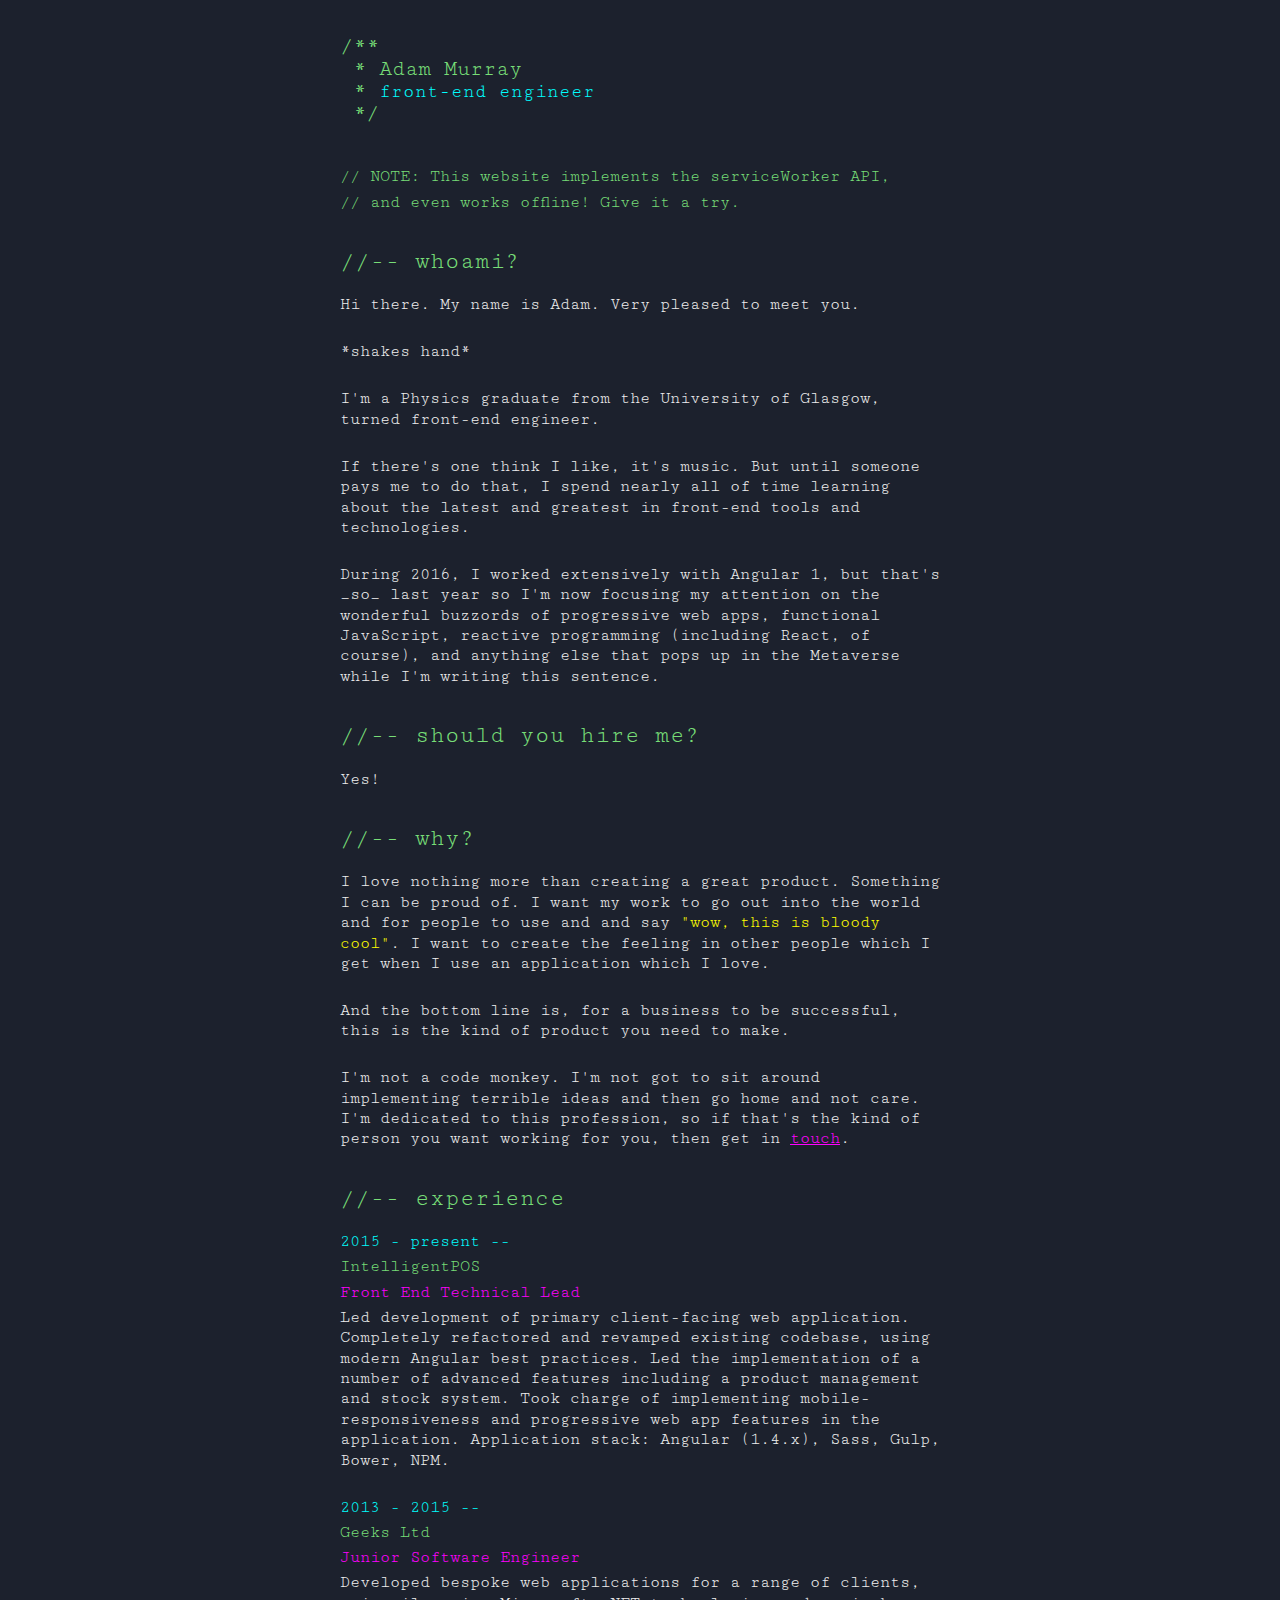
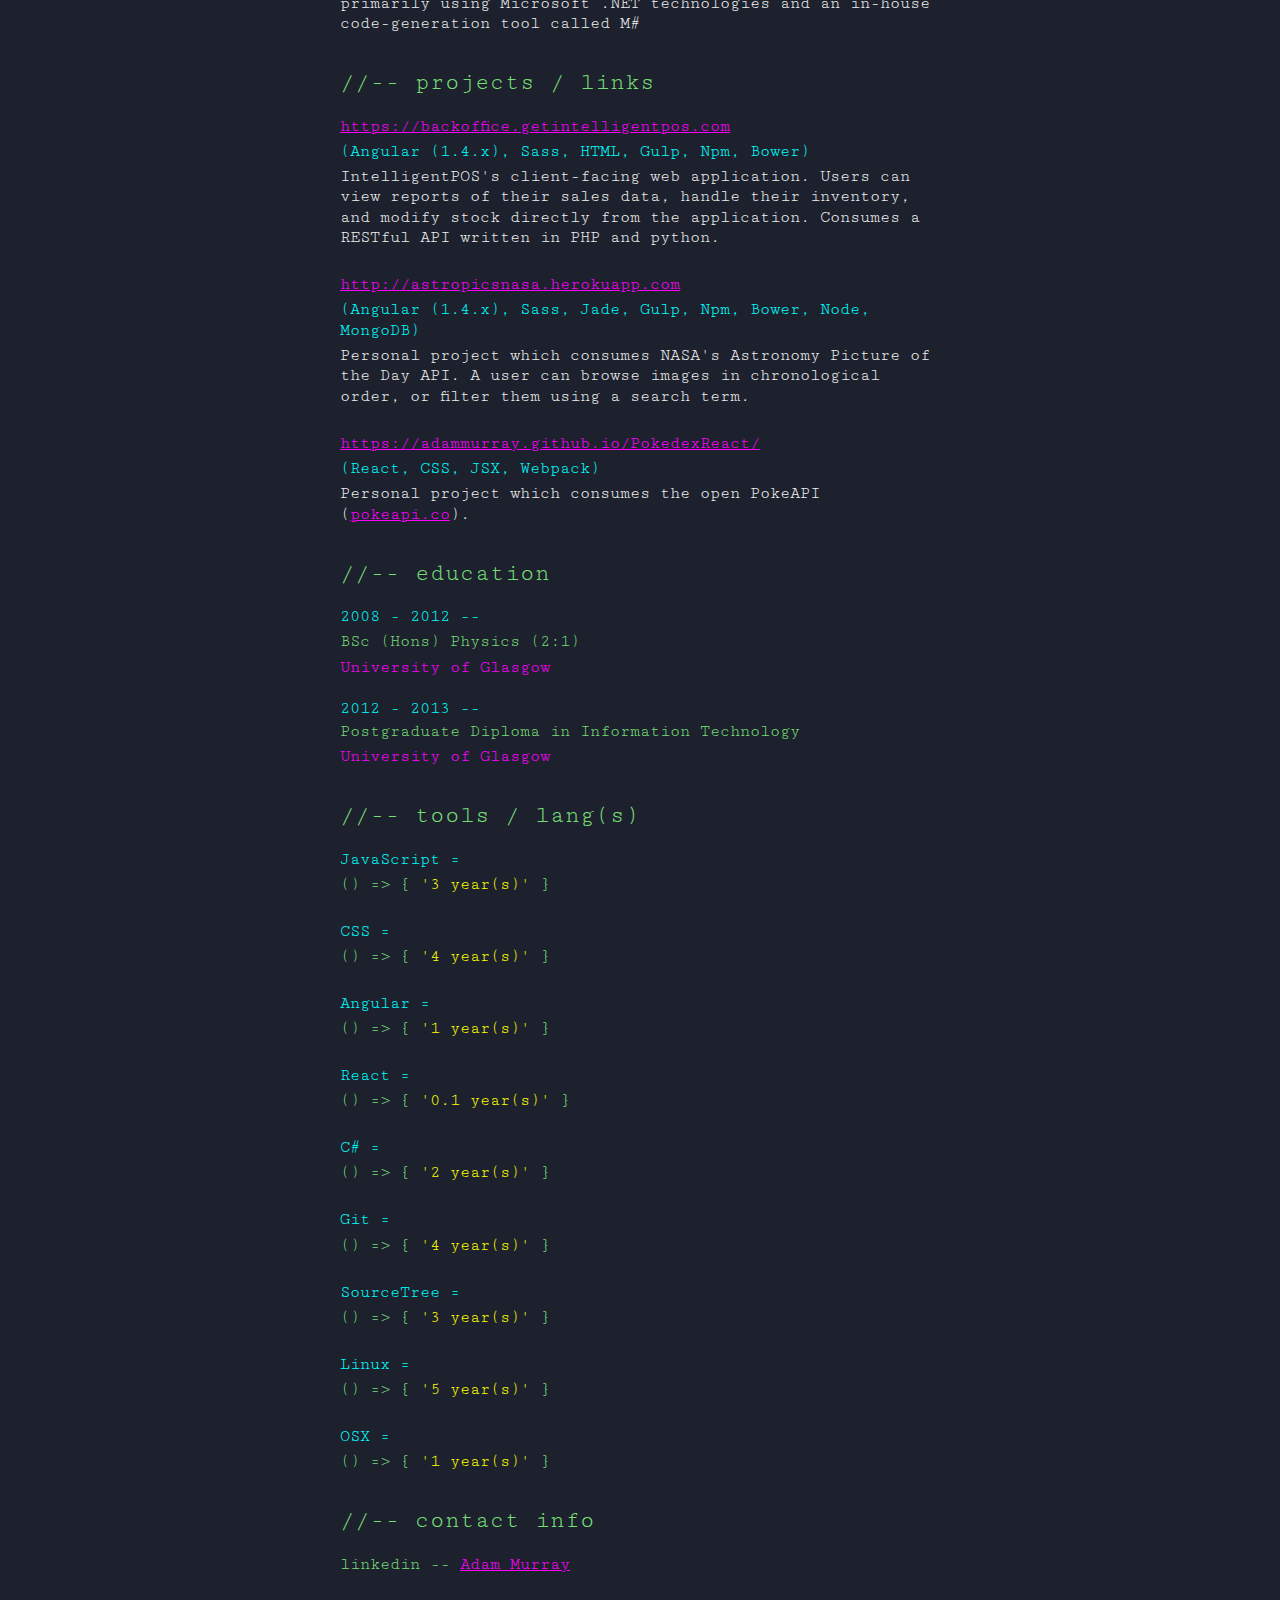
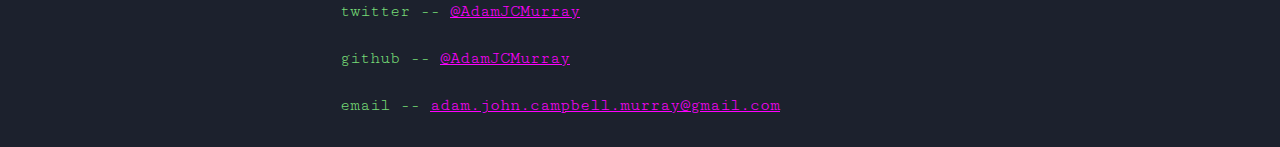
<file: index.html>
<!DOCTYPE html>
<html lang="en">

<head>
  <title>Adam Murray | Portfolio</title>

  <meta name="viewport" content="width=device-width, initial-scale=1">
  <meta charset="utf-8">
  <meta name="theme-color" content="#111">

  <link rel="shortcut icon" href="me_pixel.png">
  <link rel="manifest" href="manifest.json">
  <link href="https://fonts.googleapis.com/css?family=Cutive+Mono" rel="stylesheet">
  <link rel="stylesheet" href="index.css">

</head>

<body>
  <main class="portfolio-site">

    <!-- Heading -->
    <h1>
      <div>/**</div>
      <div>&nbsp;* Adam Murray</div>
      <div>&nbsp;* <span class="highlight--one text--medium">front-end engineer</span></div>
      <div>&nbsp;*/</div>
    </h1>
    <br>

    <!-- Note section -->
    <section>
      <p>
        // NOTE: This website implements the serviceWorker API,
      </p>
      <p>
        // and even works offline! Give it a try.
      </p>
    </section>

    <!-- Who am I -->
    <section>
      <h2>//-- whoami?</h2>
      <br>
      <p>
        <p class="highlight--three">
          Hi there. My name is Adam. Very pleased to meet you.
        </p>
        <br>
        <p class="highlight--three">
          *shakes hand*
        </p>
        <br>
        <p class="highlight--three">
          I'm a Physics graduate from the University of Glasgow, turned front-end engineer.
        </p>
        <br>
        <p class="highlight--three">
          If there's one think I like, it's music. But until someone pays me to do that, I spend
          nearly all of time learning about the latest and greatest in front-end tools and
          technologies.
        </p>
        <br>
        <p class="highlight--three">
          During 2016, I worked extensively with Angular 1, but that's _so_ last year so I'm now
          focusing my attention on the wonderful buzzords of progressive web apps, functional
          JavaScript, reactive programming (including React, of course), and anything else
          that pops up in the Metaverse while I'm writing this sentence.
        </p>
      </p>
    </section>

    <!-- Should you hire me? -->
    <section>
      <h2>//-- should you hire me?</h2>
      <br>
      <p>
        <p class="highlight--three">
          Yes!
        </p>
      </p>
    </section>

    <!-- Why? -->
    <section>
      <h2>//-- why?</h2>
      <br>
      <p>
        <p class="highlight--three">
          I love nothing more than creating a great product. Something I can be proud of. I want
          my work to go out into the world and for people to use and and say
          <span class="highlight--four">"wow, this is bloody cool"</span>.
          I want to create the feeling in other people which I get when I use an application
          which I love.
        </p>
        <br>
        <p class="highlight--three">
          And the bottom line is, for a business to be successful, this is the kind of product you 
          need to make.
        </p>
        <br>
        <p class="highlight--three">
          I'm not a code monkey. I'm not got to sit around implementing terrible ideas and then go
          home and not care. I'm dedicated to this profession, so if that's the kind of person you
          want working for you, then get in <a href="#contact-info">touch</a>.
        </p>
      </p>
    </section>

    <!-- Experience -->
    <section>
      <h2>//-- experience</h2>
      <br>
      <p>
        <span class="highlight--one">2015 - present --</span>
        <p>
          IntelligentPOS
        </p>
        <p class="highlight--two">
          Front End Technical Lead
        </p>
        <p class="highlight--three">
          Led development of primary client-facing web application. Completely refactored and revamped existing codebase, using modern
          Angular best practices. Led the implementation of a number of advanced features including a product management
          and stock system. Took charge of implementing mobile-responsiveness and progressive web app features in the application.
          Application stack: Angular (1.4.x), Sass, Gulp, Bower, NPM.
        </p>
      </p>
      <br>
      <p>
        <span class="highlight--one">2013 - 2015 --</span>
        <p>
          Geeks Ltd
        </p>
        <p class="highlight--two">
          Junior Software Engineer
        </p>
        <p class="highlight--three">
          Developed bespoke web applications for a range of clients, primarily using Microsoft .NET technologies and an in-house code-generation
          tool called M#
        </p>
      </p>
    </section>

    <!-- Projects / Links -->
    <section>
      <h2>//-- projects / links</h2>
      <br>
      <p>
        <p>
          <a href="https://backoffice.getintelligentpos.com" target="_blank">
            https://backoffice.getintelligentpos.com
          </a>
        </p>
        <p class="highlight--one">
          (Angular (1.4.x), Sass, HTML, Gulp, Npm, Bower)
        </p>
        <p class="highlight--three">
          IntelligentPOS's client-facing web application. Users can view reports of their sales data,
          handle their inventory, and modify stock directly from the application.
          Consumes a RESTful API written in PHP and python.
        </p>
      </p>
      <br>
      <p>
        <p>
          <a href="http://astropicsnasa.herokuapp.com" target="_blank">
            http://astropicsnasa.herokuapp.com
          </a>
        </p>
        <p class="highlight--one">
          (Angular (1.4.x), Sass, Jade, Gulp, Npm, Bower, Node, MongoDB)
        </p>
        <p class="highlight--three">
          Personal project which consumes NASA's Astronomy Picture of the Day API. A user can browse
          images in chronological order, or filter them using a search term.
        </p>
      </p>
      <br>
      <p>
        <p>
          <a href="https://adammurray.github.io/PokedexReact/" target="_blank">
            https://adammurray.github.io/PokedexReact/
          </a>
        </p>
        <p class="highlight--one">
          (React, CSS, JSX, Webpack)
        </p>
        <p class="highlight--three">
          Personal project which consumes the open PokeAPI
          (<a href="pokeapi.co" target="_blank">pokeapi.co</a>).
        </p>
      </p>
    </section>

    <!-- Education -->
    <section>
      <h2>//-- education</h2>
      <br>
      <p>
        <span class="highlight--one">2008 - 2012 --</span>
        <p>
          BSc (Hons) Physics (2:1)
        </p>
        <p class="highlight--two">
          University of Glasgow
        </p>
        <br>
        <span class="highlight--one">2012 - 2013 --</span>
        <p>
          Postgraduate Diploma in Information Technology
        </p>
        <p class="highlight--two">
          University of Glasgow
        </p>
      </p>
    </section>

    <!-- Tools / Languages -->
    <section>
      <h2>//-- tools / lang(s)</h2>
      <br>
      <p>
        <span class="highlight--one">JavaScript =</span>
        <p>
          () => { <span class="highlight--four">'3 year(s)'</span> }
        </p>
      </p>
      <br>
      <p>
        <span class="highlight--one">CSS =</span>
        <p>
          () => { <span class="highlight--four">'4 year(s)'</span> }
        </p>
      </p>
      <br>
      <p>
        <span class="highlight--one">Angular =</span>
        <p>
          () => { <span class="highlight--four">'1 year(s)'</span> }
        </p>
      </p>
      <br>
      <p>
        <span class="highlight--one">React =</span>
        <p>
          () => { <span class="highlight--four">'0.1 year(s)'</span> }
        </p>
      </p>
      <br>
      <p>
        <span class="highlight--one">C# =</span>
        <p>
          () => { <span class="highlight--four">'2 year(s)'</span> }
        </p>
      </p>
      <br>
      <p>
        <span class="highlight--one">Git =</span>
        <p>
          () => { <span class="highlight--four">'4 year(s)'</span> }
        </p>
      </p>
      <br>
      <p>
        <span class="highlight--one">SourceTree =</span>
        <p>
          () => { <span class="highlight--four">'3 year(s)'</span> }
        </p>
      </p>
      <br>
      <p>
        <span class="highlight--one">Linux =</span>
        <p>
          () => { <span class="highlight--four">'5 year(s)'</span> }
        </p>
      </p>
      <br>
      <p>
        <span class="highlight--one">OSX =</span>
        <p>
          () => { <span class="highlight--four">'1 year(s)'</span> }
        </p>
      </p>
    </section>

    <!-- Contact Info -->
    <section id="contact-info">
      <h2>//-- contact info</h2>
      <br>
      <p>
        linkedin --
        <a href="https://www.linkedin.com/in/adam-murray-9405b44b" target="_blank">
            Adam Murray
          </a>
      </p>
      <br>
      <p>
        twitter --
        <a href="https://twitter.com/AdamJCMurray" target="_blank">
            @AdamJCMurray
          </a>
      </p>
      <br>
      <p>
        github --
        <a href="https://github.com/AdamMurray" target="_blank">
            @AdamJCMurray
          </a>
      </p>
      <br>
      <p>
        email --
        <a href="mailto:adam.john.campbell.murray@gmail.com" target="_top">
            adam.john.campbell.murray@gmail.com
          </a>
      </p>
    </section>

    <!--<section>
      <button id="subscribeButton" disabled>Subscribe</button>
    </section>-->

  </main>
  <footer>
  </footer>

  <script src="index.js"></script>
</body>

</html>
</file>
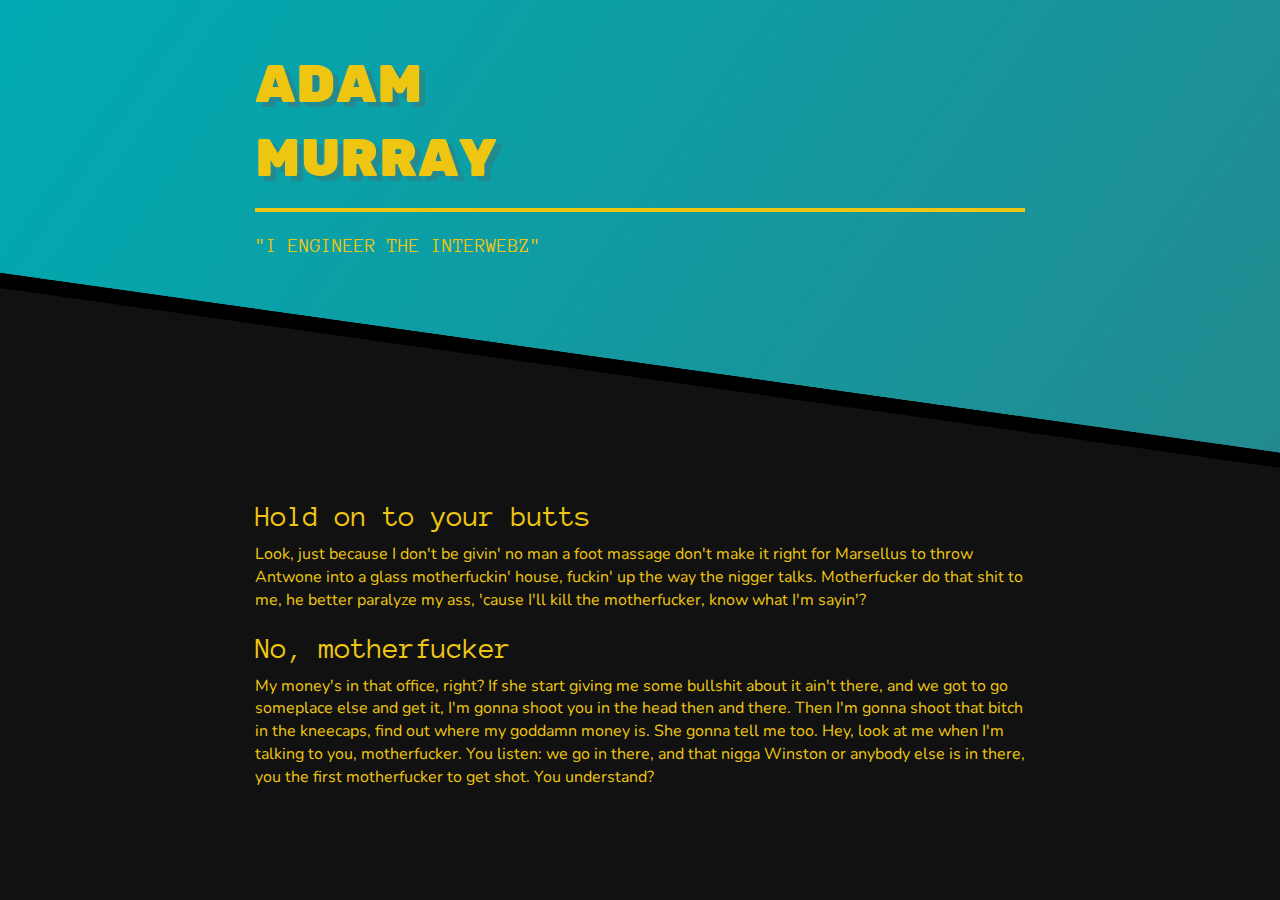
<file: bold.html>
<!DOCTYPE html>
<html lang="en">

<head>
  <title>Adam Murray | Bold</title>

  <meta name="viewport" content="width=device-width, initial-scale=1">
  <meta charset="utf-8">
  <meta name="theme-color" content="#00aab2">

  <!--<link rel="shortcut icon" href="me_pixel.png">-->
  <!--<link rel="manifest" href="manifest.json">-->
  <!--<link href="https://fonts.googleapis.com/css?family=Cutive+Mono" rel="stylesheet">-->
  <link rel="stylesheet" href="reset.css">
  <link rel="stylesheet" href="bold.css">
  <link rel="stylesheet" href="https://maxcdn.bootstrapcdn.com/bootstrap/3.3.6/css/bootstrap.min.css">
  <link href="https://fonts.googleapis.com/css?family=Anonymous+Pro|Open+Sans:300,400,600,700|Rubik+One|Nunito" rel="stylesheet">

</head>

<body>
  <div class="container-fluid">

    <!-- Heading -->
    <header class="row">
      <div id="card" class="col-xs-12 card card--teal">
        <div class="row max-width--standard">
          <div class="col-xs-12 card__heading">
            <div>Adam</div>
            <div>Murray</div>
            <div class="line-break"></div>
          </div>
          <div class="col-xs-12">
            <div class="card__sub-heading">
              "I Engineer the Interwebz"
            </div>
          </div>
        </div>
        <!-- Panel -->
        <div class="row card__panel">
        </div>
      </div>
    </header>

    <!-- Main Content -->
    <!--<main class="row" style="text-align: center; padding: 1em;">
      <div class="col-xs-12">
        <button type="button" class="button button--large">
          Blog
        </button>
      </div>
    </main>-->

    <main class="row max-width--standard">
      <section class="col-xs-12">
        <!-- start slipsum code -->
        <h2>Hold on to your butts</h2>
        <p>
          Look, just because I don't be givin' no man a foot massage don't make it right for Marsellus
          to throw Antwone into a glass motherfuckin' house, fuckin' up the way the nigger talks.
          Motherfucker do that shit to me, he better paralyze my ass, 'cause I'll kill the motherfucker,
          know what I'm sayin'?
        </p>

        <h2>No, motherfucker</h2>
        <p>
          My money's in that office, right? If she start giving me some bullshit about it ain't there,
          and we got to go someplace else and get it, I'm gonna shoot you in the head then and there.
          Then I'm gonna shoot that bitch in the kneecaps, find out where my goddamn money is.
          She gonna tell me too. Hey, look at me when I'm talking to you, motherfucker.
          You listen: we go in there, and that nigga Winston or anybody else is in there,
          you the first motherfucker to get shot. You understand?
        </p>
        <!-- end slipsum code -->
      </section>
    </main>

    <!-- Footer -->
    <footer>

    </footer>
  </div>

  <!--<script src="bold.js"></script>-->
</body>

</html>
</file>
<file: bold.css>
html {
  height: 100%;
}

body {
  background-color: #111 !important;
  color: #eec612 !important;
  height: 100%;
}

p {
  font-family: 'Nunito', sans-serif !important;
  font-size: 16px !important;
}

h1,
h2,
h3,
h4,
h5,
h6 {
  font-family: 'Anonymous Pro' !important;
}

/*
 * Line Break
 */
.line-break {
  width: 100%;
  height: 4px;
  background-color: #fff;
  margin-top: 10px;
  margin-bottom: 20px;
}

/*
 * Card
 */
.card {
  color: #fff;
  height: 480px;
  font-family: 'Open Sans', sans-serif;
  padding: 50px 20px !important;
  overflow: hidden;
}

.card__heading {
  font-size: 3.7em;
  font-family: 'Rubik One';
  text-transform: uppercase;
  color: #fff;
}

.card__sub-heading {
  font-size: 1.4em;
  font-weight: 300;
  font-family: 'Anonymous Pro';
  text-transform: uppercase;
}

.card__panel {
  width: 200%;
  position: absolute;
  height: 100%;
  left: -25%;
  top: 85%;
  -webkit-transform: rotate(20deg);
  transform: rotate(20deg);
  background: #111 !important;
  box-shadow: inset 0 0 0px 15px #000000;
}

@media (min-width: 600px) {
  .card__panel {
    -webkit-transform: rotate(8deg);
    transform: rotate(8deg);
  }
}

.card--pink {
  background: -webkit-linear-gradient(325deg, #C42277, #ff2284);
  background: linear-gradient(125deg, #C42277, #ff2284);
  color: #EEC612;
}

.card--pink .card__heading {
  color: #EEC612;
  text-shadow: 6px 5px 0px rgb(196, 34, 119);
}

.card--pink .card__sub-heading {
  color: #EEC612;
}

.card--pink .card__panel {
  background-color: #C42277;
}

.card--pink .line-break {
  background-color: #EEC612;
}

.card--indigo {
  background: -webkit-linear-gradient(325deg, #0c0c88, #2A2A6A);
  background: linear-gradient(125deg, #0c0c88, #2A2A6A);
  color: #DC4588;
}

.card--indigo .card__heading {
  color: #DC4588;
  text-shadow: 6px 5px 0px rgb(2, 0, 1);
}

.card--indigo .card__sub-heading {
  color: #DC4588;
}

.card--indigo .card__panel {
  background-color: #2A2A6A;
}

.card--indigo .line-break {
  background-color: #DC4588;
}

.card--orange {
  background: -webkit-linear-gradient(325deg, #ff9e27, #ED9C39);
  background: linear-gradient(125deg, #ff9e27, #ED9C39);
  color: #187443;
}

.card--orange .card__heading {
  color: #187443;
  text-shadow: 6px 5px 0px rgb(2, 0, 1);
}

.card--orange .card__sub-heading {
  color: #187443;
}

.card--orange .card__panel {
  background-color: #ED9C39;
}

.card--orange .line-break {
  background-color: #187443;
}

.card--green {
  background: -webkit-linear-gradient(325deg, #008c41, #187443);
  background: linear-gradient(125deg, #008c41, #187443);
  color: #ED9C39;
}

.card--green .card__heading {
  color: #ED9C39;
  text-shadow: 6px 5px 0px rgb(24, 116, 67);
}

.card--green .card__sub-heading {
  color: #ED9C39;
}

.card--green .card__panel {
  background-color: #187443;
}

.card--green .line-break {
  background-color: #ED9C39;
}

.card--teal {
  background: -webkit-linear-gradient(325deg, #00aab2, #238A8F);
  background: linear-gradient(125deg, #00aab2, #238A8F);
  color: #EEC612;
}

.card--teal .card__heading {
  color: #EEC612;
  text-shadow: 6px 5px 0px rgb(35, 138, 143);
}

.card--teal .card__sub-heading {
  color: #EEC612;
}

.card--teal .card__panel {
  background-color: #238A8F;
}

.card--teal .line-break {
  background-color: #EEC612;
}

.card--yellow {
  background: -webkit-linear-gradient(325deg, #ffd101, #EEC612);
  background: linear-gradient(125deg, #ffd101, #EEC612);
  color: #238A8F;
}

.card--yellow .card__heading {
  color: #238A8F;
  text-shadow: 6px 5px 0px rgb(238, 198, 18);
}

.card--yellow .card__sub-heading {
  color: #238A8F;
}

.card--yellow .card__panel {
  background-color: #EEC612;
}

.card--yellow .line-break {
  background-color: #238A8F;
}

.card--grey {
  background: -webkit-linear-gradient(325deg, #eae0ba, #d8d5cc);
  background: linear-gradient(125deg, #eae0ba, #d8d5cc);
  color: #222;
}

.card--grey .card__heading {
  color: #222;
  text-shadow: 6px 5px 0px rgb(2, 0, 1);
}

.card--grey .card__sub-heading {
  color: #222;
}

.card--grey .card__panel {
  background-color: #d8d5cc;
}

.card--grey .line-break {
  background-color: #222;
}

/*
 * Button
 */
.button {
  font-size: 1.3em;
  padding: .5em 1.5em;
  background: #eec612;
  border: none;
  color: #0aa1a8;
  font-family: 'Anonymous Pro';
  text-transform: uppercase;
  width: 80%;
}

.max-width--standard {
  max-width: 800px !important;
  margin: 0 auto !important;
}
</file>
<file: index.css>
/* Reset CSS */
/* ======================================================== */

/* http://meyerweb.com/eric/tools/css/reset/ 
  v2.0 | 20110126
  License: none (public domain)
*/
html, body, div, span, applet, object, iframe,
h1, h2, h3, h4, h5, h6, p, blockquote, pre,
a, abbr, acronym, address, big, cite, code,
del, dfn, em, img, ins, kbd, q, s, samp,
small, strike, strong, sub, sup, tt, var,
b, u, i, center,
dl, dt, dd, ol, ul, li,
fieldset, form, label, legend,
table, caption, tbody, tfoot, thead, tr, th, td,
article, aside, canvas, details, embed, 
figure, figcaption, footer, header, hgroup, 
menu, nav, output, ruby, section, summary,
time, mark, audio, video {
  margin: 0;
  padding: 0;
  border: 0;
  font-size: 100%;
  font: inherit;
  vertical-align: baseline;
}
/* HTML5 display-role reset for older browsers */
article, aside, details, figcaption, figure, 
footer, header, hgroup, menu, nav, section {
  display: block;
}
body {
  line-height: 1;
}
ol, ul {
  list-style: none;
}
blockquote, q {
  quotes: none;
}
blockquote:before, blockquote:after,
q:before, q:after {
  content: '';
  content: none;
}
table {
  border-collapse: collapse;
  border-spacing: 0;
}

/* ======================================================== */

html {
  background: #1c212d;
  color: #77DD77;
}

body {
  font-family: 'Cutive Mono', Courier New, Courier, monospace;
  font-size: 17px;
}

h1 {
  font-size: 1.4rem;
  margin-bottom: 0.3rem;
}

h2 {
  font-size: 1.4em;
  /*margin-bottom: 0.6rem;*/
}

h3 {
  font-size: 1.2rem;
  margin-bottom: 0.3rem;
}

hr {
  border-style: dashed;
}

a {
  color: magenta;
  animation: distort 1s linear infinite;
}

p {
  margin: .3rem 0;
  line-height: 1.2;
}

section {
  /*margin-top: 1rem;*/
  padding: 1rem 0;
  word-break: break-word;
}

.portfolio-site {
  padding: 0.6rem;
  max-width: 600px;
  margin: 0 auto;
  margin-top: 1.6rem;
}

.highlight--one {
  color: cyan;
}

.highlight--two {
  color: magenta;
}

.highlight--three {
  color: #efefef;
}

.highlight--four {
  color: yellow;
}

.text--medium {
  font-size: 1.2rem;
}

.distort {
  animation: distort 5s linear infinite;
}

@keyframes distort {
  0%, 3%, 4.3%, 5%, 42%, 44%, 88%, 90%, 92%, 100% {
      opacity: 1;
  }
  90% {
    transform: translate(0);
  }
  43% {
    opacity: 0;
  }
}

@-webkit-keyframes distort {
  0%, 3%, 4.3%, 5%, 42%, 44%, 88%, 90%, 92%, 100% {
    opacity: 1;
  }
  90% {
    transform: translate(0);
    -webkit-transform: translate(0);
  }
  43% {
    opacity: 0;
  }
}
</file>
